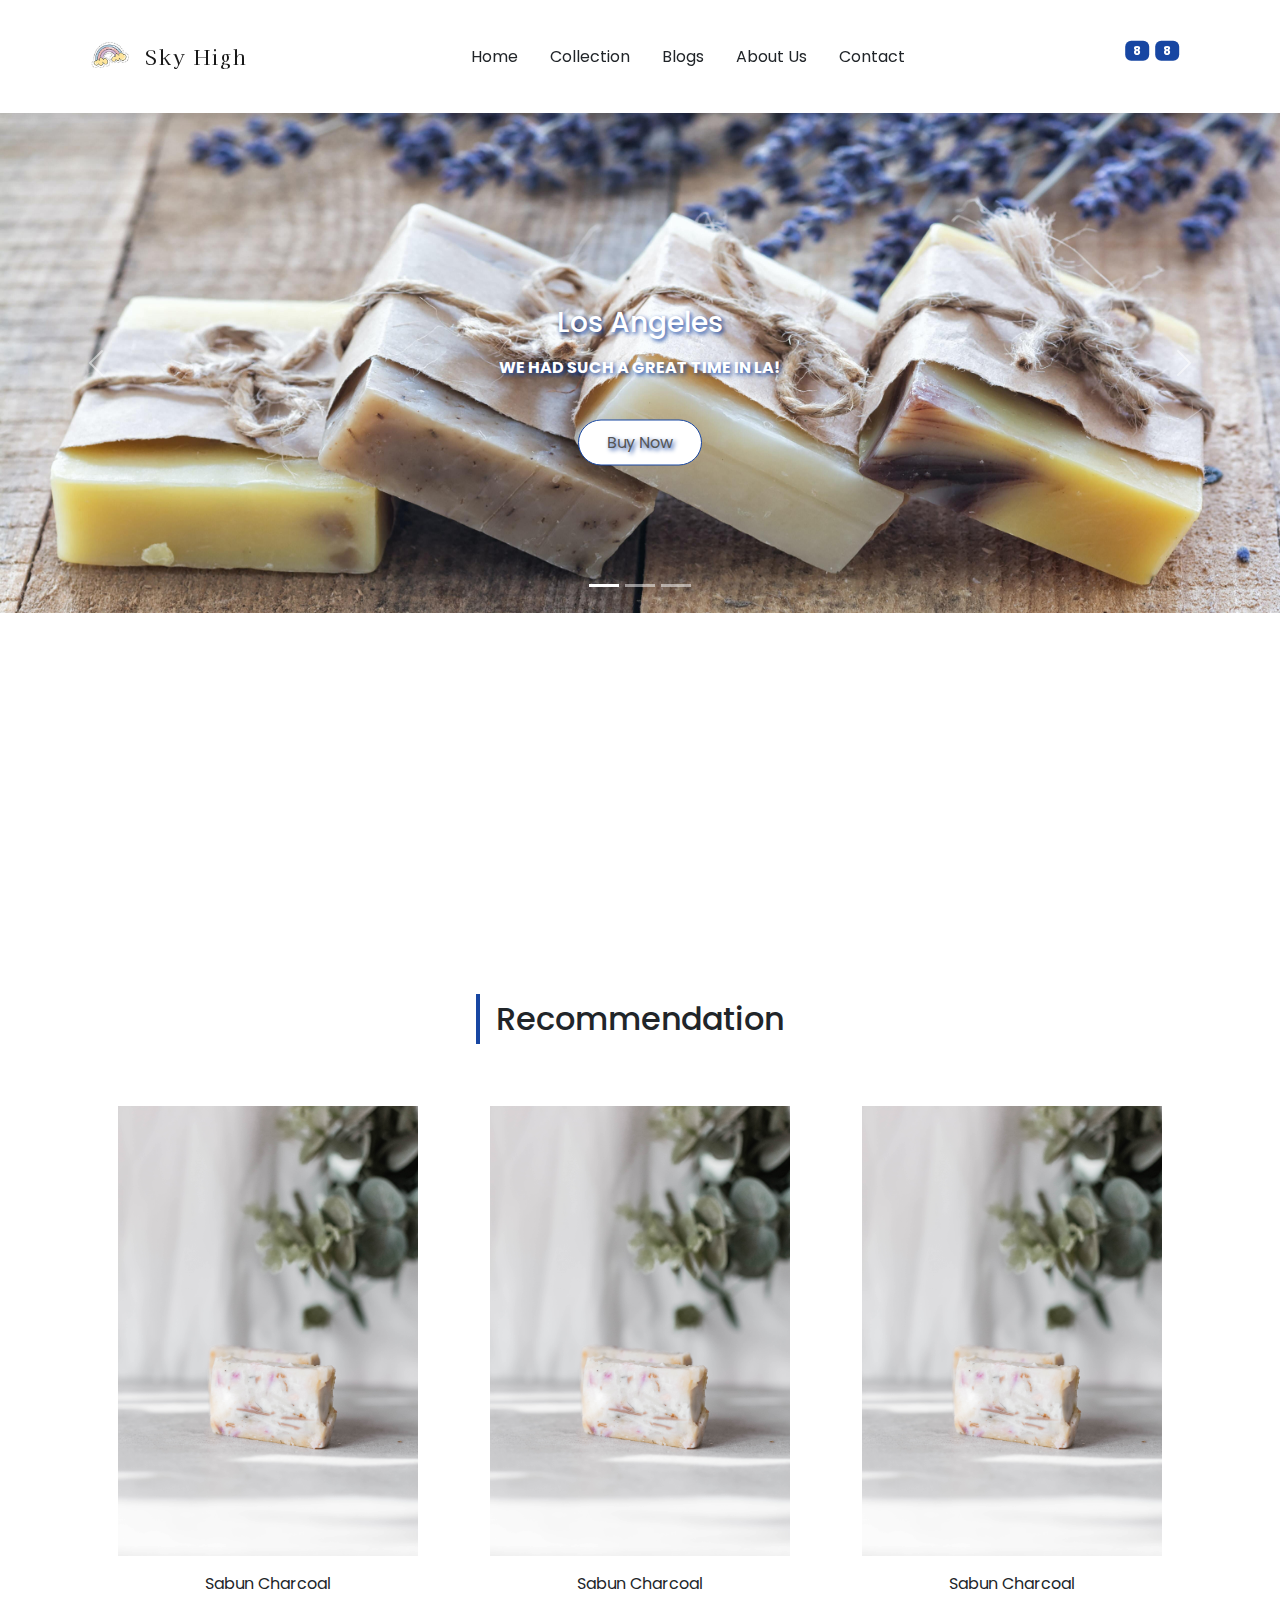
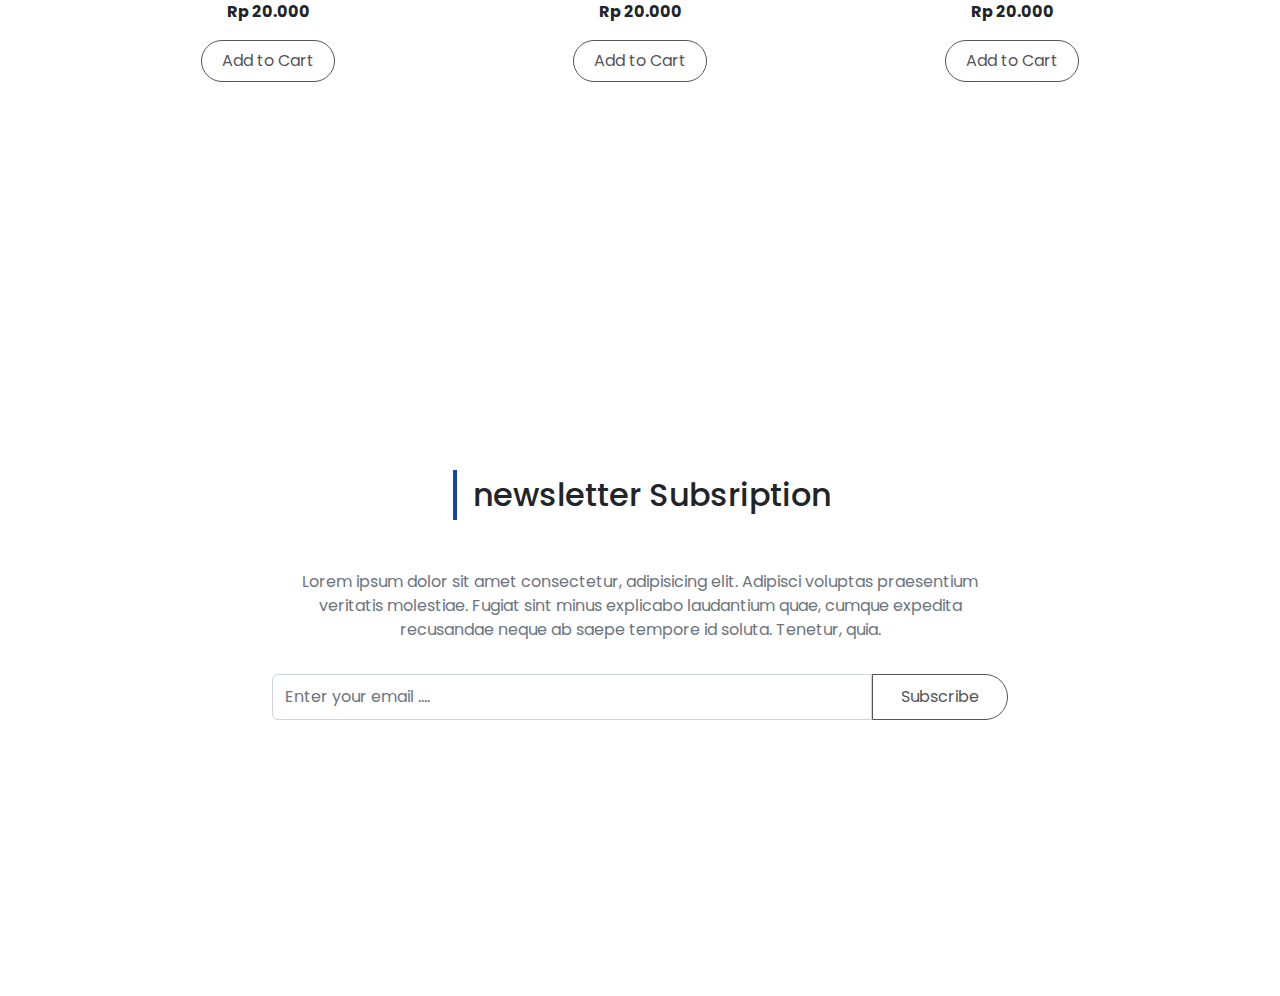
<file: index.html>
<!doctype html>
<html lang="en">

<head>
    <meta charset="UTF-8">
    <meta http-equiv="x-UA-Compatible" content="IE = edge">
    <meta name="viewport" content="width = device-width,
    initial-scale=1.0">
    <title>Sky High</title>
    <!-- fontawesome cdn -->
    <link rel="stylesheet" href="https://cdnjs.cloudflare.com/ajax/libs/font-awesome/6.2.0/css/all.min.css"
        integrity="sha512-xh6O/CkQoPOWDdYTDqeRdPCVd1SpvCA9XXcUnZS2FmJNp1coAFzvtCN9BmamE+4aHK8yyUHUSCcJHgXloTyT2A=="
        crossorigin="anonymous" referrerpolicy="no-referrer" />
    <!-- bootstrap css -->
    <link rel="stylesheet" href="css/bootstrap.min.css">
    <!-- custom css -->
    <link rel="stylesheet" href="css/main.css">
</head>

<body>

    <!-- navbar -->
    <nav class="navbar navbar-expand-lg navbar-light bg-white py-4 fixed-top">
        <div class="container">
            <a class="navbar-brand d-flex justify-content-between align-items-center order-lg-0" href="index.html">
                <img src="image/logo.png" alt="site icon">
                <span class="text-capitalize fw-lighter ms-2">Sky High</span>
            </a>
            <div class="order-lg-2 nav-btns">
                <button type="button" class="btn position-relative">
                    <li class="nav-item d-flex">
                        <a class="nav-link ml-auto" href="cart.html">
                            <i class="fa fa-shopping-cart"></i>
                            <span class="position-absolute top-0 start-100 translate-middle badge bg-primary">8</span>
                        </a>
                    </li>
                </button>
                <button type="button" class="btn position-relative">
                    <i class="fa fa-heart"></i>
                    <span class="position-absolute top-0 start-100 translate-middle badge bg-primary">8</span>
                </button>
                <button type="button" class="btn position-relative">
                    <li class="nav-item d-flex">
                        <div class="collapse fade mt-5 position-absolute" id="searchForm"
                        style="width: 300px; right: 35px; height: 30px;">
                            <input id="search" type="search" class="form-control-lg border-0 bg-light "
                                placeholder="Cari Produk" />
                        </div>
                        <a class="nav-link ml-auto" href="#searchForm" data-bs-target="#searchForm"
                            data-bs-toggle="collapse">
                            <i class="fa-search fa-solid"></i>
                        </a>
                    </li>
                </button>
            </div>

            <button class="navbar-toggler border-0" type="button" data-bs-toggle="collapse" data-bs-target="#navMenu">
                <span class="navbar-toggler-icon"></span>
            </button>

            <div class="collapse navbar-collapse order-lg-1" id="navMenu">
                <ul class="navbar-nav mx-auto text-center">
                    <li class="nav-item px-2 py-2">
                        <a class="nav-link text-capitalize text-dark" href="index.html">home</a>
                    </li>
                    <li class="nav-item px-2 py-2">
                        <a class="nav-link text-capitalize text-dark" href="collection.html">collection</a>
                    </li>
                    <li class="nav-item px-2 py-2">
                        <a class="nav-link text-capitalize text-dark" href="blogs.html">blogs</a>
                    </li>
                    <li class="nav-item px-2 py-2">
                        <a class="nav-link text-capitalize text-dark" href="aboutUs.html">About Us</a>
                    </li>
                    <li class="nav-item px-2 py-2 border-0">
                        <a class="nav-link text-capitalize text-dark" href="contact.html">Contact</a>
                    </li>

                </ul>

            </div>
        </div>
    </nav>
    <!-- end of navbar -->

    <!-- header -->
    <!-- Carousel -->
    <header id="header" class="vh-100" style="padding-top: 113px">
        <div id="demo" class="carousel slide" data-bs-ride="carousel">

            <!-- Indicators/dots -->
            <div class="carousel-indicators">
                <button type="button" data-bs-target="#demo" data-bs-slide-to="0" class="active"></button>
                <button type="button" data-bs-target="#demo" data-bs-slide-to="1"></button>
                <button type="button" data-bs-target="#demo" data-bs-slide-to="2"></button>
            </div>

            <!-- The slideshow/carousel -->
            <div class="carousel-inner">
                <div class="carousel-item active">
                    <img src="image/1.jpg" alt="Los Angeles" class="d-block img-fluid"
                        style="width:100%; height: 500px">
                    <div class="carousel-caption">
                        <h3 class="text-capitalize">Los Angeles</h3>
                        <p class="text-uppercase py-2 fw-bold text-white">We had such a great time in LA!</p>
                        <a href="cart.html" class="btn mt-3 text-capitalize">buy now</a>
                    </div>
                </div>
                <div class="carousel-item">
                    <img src="image/2.jpg" alt="Chicago" class="d-block img-fluid" style="width:100%; height: 500px">
                    <div class="carousel-caption">
                        <h3 class="text-capitalize">Chicago</h3>
                        <p class="text-uppercase py-2 fw-bold text-white">Thank you, Chicago!</p>
                        <a href="cart.html" class="btn mt-3 text-capitalize">buy now</a>
                    </div>
                </div>
                <div class="carousel-item">
                    <img src="image/7.jpg" alt="New York" class="d-block img-fluid" style="width:100%; height: 500px">
                    <div class="carousel-caption">
                        <h2 class="text-capitalize">Chicago</h2>
                        <p class="text-uppercase py-2 fw-bold text-white">Thank you, Chicago!</p>
                        <a href="cart.html" class="btn mt-3 text-capitalize">shop now</a>
                    </div>
                </div>
            </div>

            <!-- Left and right controls/icons -->
            <button class="carousel-control-prev " type="button" data-bs-target="#demo" data-bs-slide="prev">
                <span class="carousel-control-prev-icon"></span>
            </button>
            <button class="carousel-control-next" type="button" data-bs-target="#demo" data-bs-slide="next">
                <span class="carousel-control-next-icon"></span>
            </button>
        </div>
    </header>

    <!-- end of header -->
    <!-- populer -->
    <section id="collaction" class="vh-100" style="padding-top: 100px">
        <div class="container">
            <div class="title text-center">
                <h2 class="position-relative d-inline-block">Recommendation</h2>
            </div>

            <div class="row g-0">
                <div class="rekom-list mt-4 row gx-0 gy-3">
                    <div class="col-10 col-sm-12 col-md-6 col-lg-4 col-xl-4 mx-auto" style="padding: 20px">
                        <div class="rekom-img position-relative mx-auto overflow-hidden" style="width: 300px;">
                            <img src="image/12p.jpg" class="w-100">
                            <span
                                class="position-absolute d-flex text-danger justify-content-center align-items-center"><i
                                    class="fas fa-heart fs-4"></i></span>
                        </div>
                        <div class="text-center">
                            <p class="text-capitalize mt-3 mb-1">sabun charcoal</p>
                            <span class="fw-bold d-block">Rp 20.000</span>
                            <a href="#" class="btn mt-3">Add to Cart</a>
                        </div>
                    </div>
                    <div class="col-10 col-sm-12 col-md-6 col-lg-4 col-xl-4 mx-auto" style="padding: 20px">
                        <div class="rekom-img position-relative mx-auto overflow-hidden" style="width: 300px;">
                            <img src="image/12p.jpg" class="w-100">
                            <span
                                class="position-absolute d-flex text-danger justify-content-center align-items-center"><i
                                    class="fas fa-heart fs-4"></i></span>
                        </div>
                        <div class="text-center">
                            <p class="text-capitalize mt-3 mb-1">sabun charcoal</p>
                            <span class="fw-bold d-block">Rp 20.000</span>
                            <a href="#" class="btn mt-3">Add to Cart</a>
                        </div>
                    </div>

                    <div class="col-10 col-sm-12 col-md-6 col-lg-4 col-xl-4 mx-auto" style="padding: 20px">
                        <div class="rekom-img position-relative mx-auto overflow-hidden" style="width: 300px;">
                            <img src="image/12p.jpg" class="w-100">
                            <span
                                class="position-absolute d-flex text-danger justify-content-center align-items-center"><i
                                    class="fas fa-heart fs-4"></i></span>
                        </div>
                        <div class="text-center">
                            <p class="text-capitalize mt-3 mb-1">sabun charcoal</p>
                            <span class="fw-bold d-block">Rp 20.000</span>
                            <a href="#" class="btn mt-3">Add to Cart</a>
                        </div>
                    </div>

                </div>
            </div>
        </div>
    </section>
    <!-- end of populer -->

    <!-- newsletter -->
    <section id="newsletter" style="padding: 260px;">
        <div class="container">
            <div class="d-flex flex-column align-items-center justify-content-center mx-auto">
                <div class="title text-center pt-3 pb-5">
                    <h2 class="position-relative ms-4">
                        newsletter Subsription
                    </h2>
                </div>
                <p class="text-center text-muted">Lorem ipsum dolor sit amet consectetur, adipisicing elit. Adipisci
                    voluptas praesentium veritatis molestiae. Fugiat sint minus explicabo laudantium quae, cumque
                    expedita recusandae neque ab saepe tempore id soluta. Tenetur, quia.</p>
                <div class="input-group mb-3 mt-3">
                    <input type="text" class="form-control mx-auto" placeholder="Enter your email ....">
                    <button class="btn btn-primary mx-auto" type="submit">Subscribe</button>
                </div>
            </div>
        </div>
    </section>
    <!-- end of newsletter -->

    <!-- jquery -->
    <script src="js/jquery-3.6.1.js"></script>
    <!-- bootstrap js -->
    <script src="js/bootstrap.min.js"></script>
    <!-- custom js -->
    <script src="js/script.js"></script>
</body>

</html>
</file>
<file: css/main.css>
@import url('https://fonts.googleapis.com/css2?family=Kaisei+Tokumin:wght@400;500;700&family=Poppins:wght@300;400;500&display=swap');

:root {
    --lg-font: 'Kaisei Tokumin', serif;
    --sm-font: 'Poppins', sans-serif;
    --blue: #1746A2;
}

body {
    font-family: var(--sm-font);
}
/* navbar1 */
.navbar1{
    box-shadow: 0 3px 9px 3px rgba(30, 71, 207, 0.849);
    background-color: #fff;
    border-color: #1746A2;
}

/* button */
.bg-primary {
    background-color: var(--blue) !important;
}

.btn:not(.nav-btns button) {
    background-color: #fff;
    color: rgb(85, 85, 85);
    padding: 10px 28px;
    border-radius: 25px;
    border: 1px solid rgb(85, 85, 85);
}

.btn:not(.nav-btns button):hover {
    background-color: var(--blue);
    color: #fff;
    border-color: var(--blue);
}

/* text color */
.text-primary{
    color: var(--blue)!important;
}

/* navbar */
.navbar {
    box-shadow: 0 3px 9px 3px rgba(0, 0, 0, 0.1);
}

.navbar-brand img {
    width: 55px;
}

.navbar-brand span {
    letter-spacing: 2px;
    font-family: var(--lg-font);
}

.nav-link:hover {
    color: var(--blue) !important;
}

.nav-item {
    border-bottom: 0.5px solid rgba(0, 0, 0, 0.05);
}

/* header */
/* #header{
    background: url(../image/1.jpg) top/cover no-repeat;

} */

/* carousel */
.carousel-item .btn {
    border-color: #1746A2 !important;
}

.carousel-item .btn:hover {
    border-color: var(--blue) !important;
}

.carousel-caption {
    /* position: absolute; */
    top: 55%;
    transform: translateY(-50%);
    text-shadow: 2px 2px 4px #1746A2
}

/* rekomendasi */
.rekom-img span{
    top: 15px;
    right: 15px;
}
.rekom-list .btn{
    padding: 8px 20px !important;
}
.rekom-img img{
    transition: all 0.3s ease;
}
.rekom-img:hover img{
    transform: scale(1.2);
}

/* title */
.title h2::before{
    position: absolute;
    content: "";
    width: 4px;
    height: 50px;
    background-color: var(--blue);
    left: -20px;
    top: 50%;
    transform: translateY(-50%);
}

/* collection */
.active-filter-btn{
    background-color: var(--blue)!important;
    color: #fff!important;
    border-color: var(--blue)!important;
}
.filter-button-group .btn:hover{
    color: #fff!important;
}
.collection-img span{
    top: 20px;
    right: 20px;
    width: 45px;
    height: 45px;
    border-radius: 50%;
}


.newsletter .row{
    min-height: 60vh;
}




/* media queries */
@media(min-width: 992px) {
    .nav-item {
        border-bottom: none;
    }
}
@media(max-width: 992px) {
    #newsletter {
       margin-top: 600px;
    }
}
@media(max-width: 773px) {
    #newsletter {
       margin-top: 1250px;
    }
}
</file>
